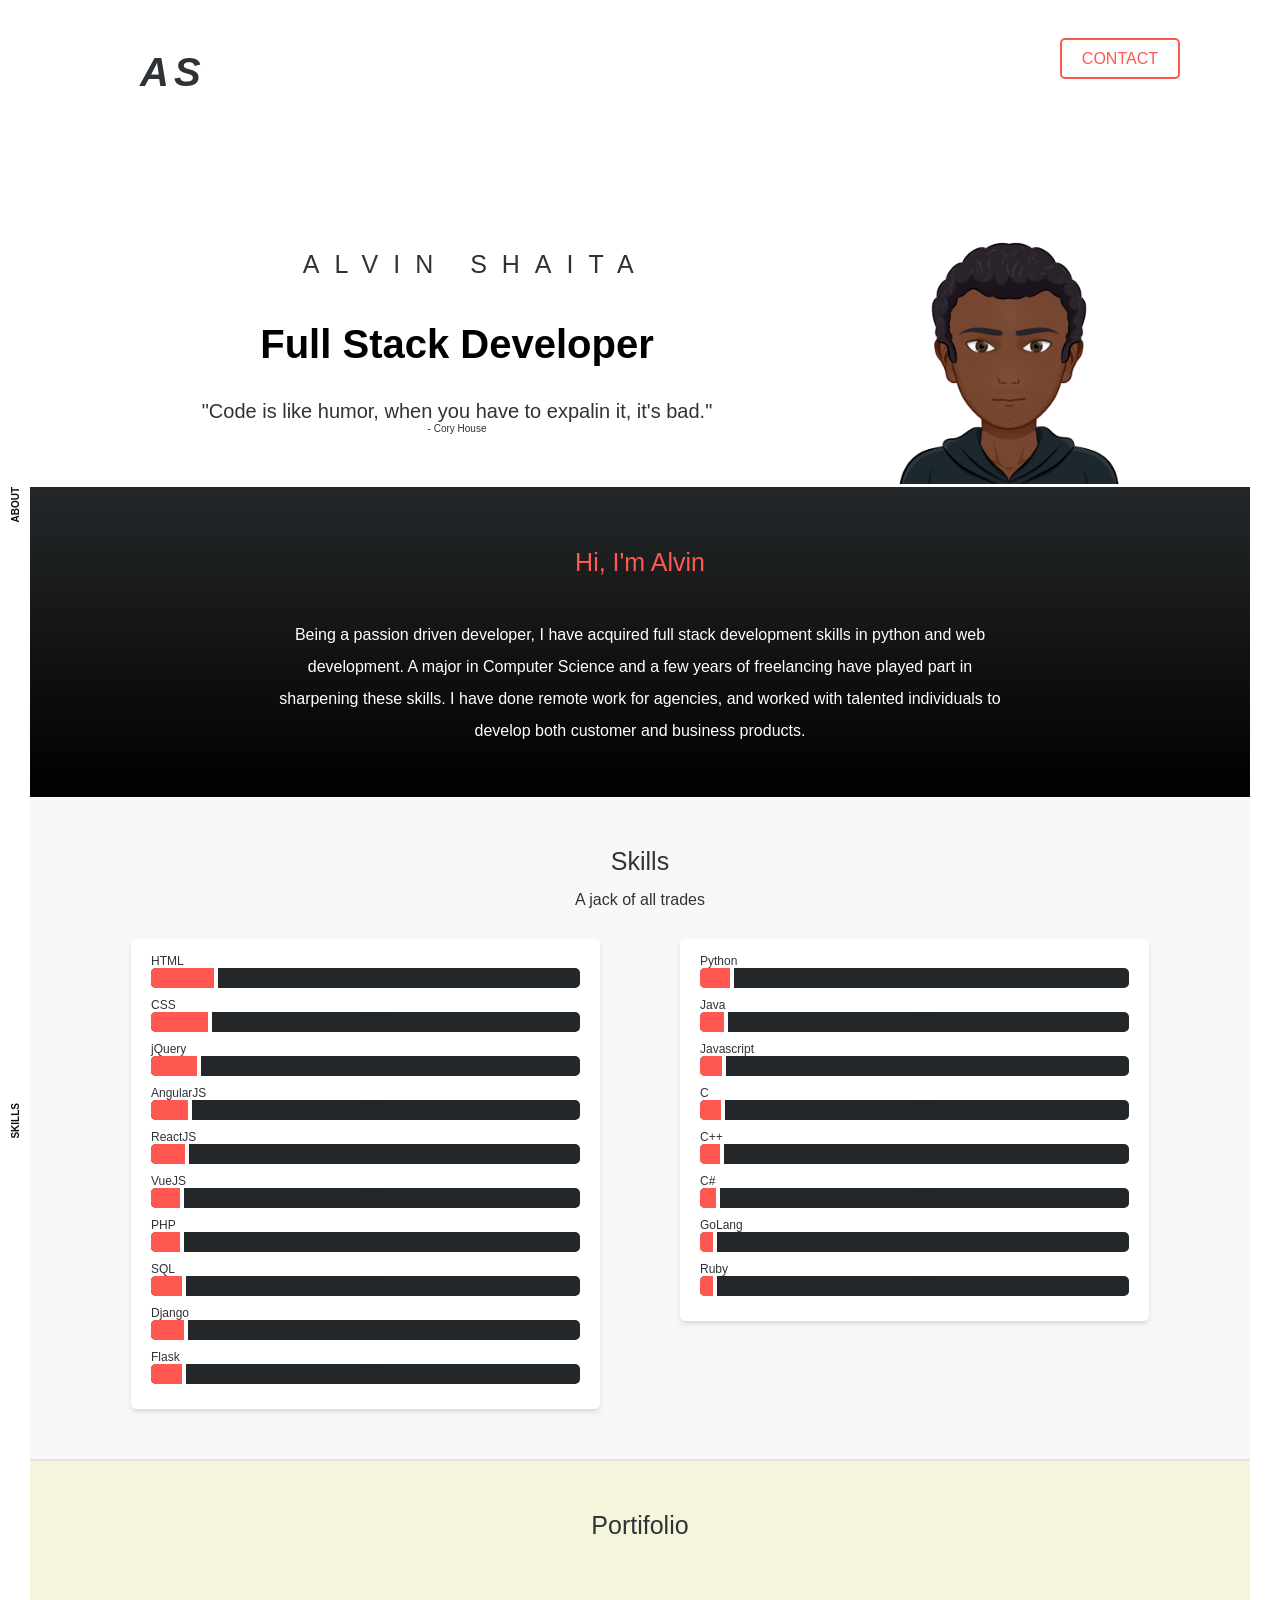
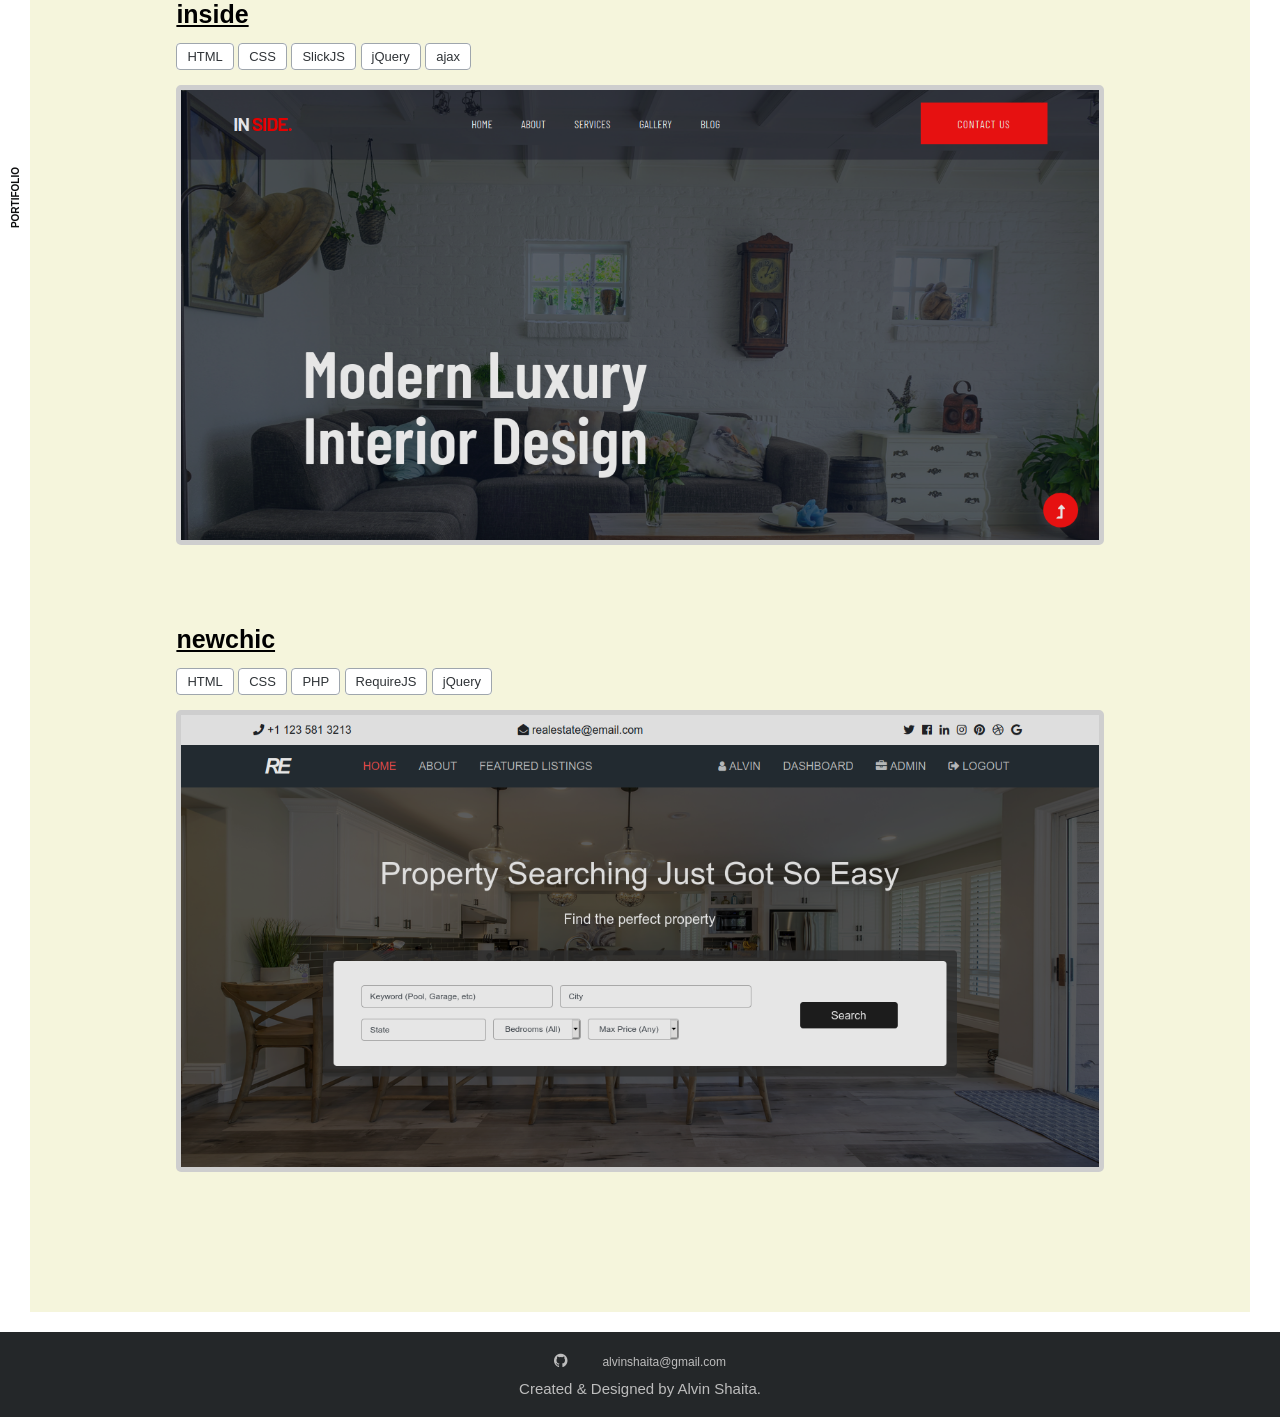
<file: one.html>
<html>
	<head>
		<link rel="stylesheet" href="css/one.css" type="text/css">
		<!-- <link rel="stylesheet" href="css/font-awesome.min.css" type="text/css"> -->
		<link rel="stylesheet" href="https://cdnjs.cloudflare.com/ajax/libs/font-awesome/4.7.0/css/font-awesome.min.css">
		<link rel="shortcut icon" href="img/favicon.ico" />
		<title>Alvin Shaita - portifolio</title>
		
		<!-- <script src="jquery-3.3.1.min.js"></script> -->
		<script src="https://ajax.googleapis.com/ajax/libs/jquery/3.5.1/jquery.min.js"></script>
	</head>
	<body>
		<div class="contact_info">
			<!-- <a>Contact</a> -->
			<!-- <br> -->

			<div class="contact_info_data">
				<div class="all_contact_close">
					<img class="contact_close" src="img/close.png">
				</div>
				<!-- <a>Find me</a> -->
				<div class="conts">
					<div class="cont phone">
						<a class="mycontact_title phone">Phone:</a>
						<a class="mycontact_data phone">+254703205259</a>
					</div>
					<div class="cont email">
						<a class="mycontact_title email">Email:</a>
						<a class="mycontact_data email" target="_blank" href="mailto:alvinshaita@gmail.com">alvinshaita@gmail.com</a>
					</div>
					<div class="cont github">
						<a class="mycontact_title github">Github:</a>
						<a class="mycontact_data github" target="_blank" href="http://github.com/alvinshaita">github.com/alvinshaita</a>
					</div>
				</div>
			</div>

		</div>
		<header>
			
			<!-- <img class="avatar" src="avatar1.png"> -->
			<!-- <a>ALVIN ROMBORA</a> -->
		</header>
		<section class="main_stuff">
			<div class="top">
				<div class="name">
					<a class="my_name">Alvin Shaita</a>
					<a class="my_logo">AS</a>
				</div>
				<div class="contact">
					<a class="my_contact">CONTACT</a>
<!-- 
					<div class="contact_info">
						<a>Contact</a>

					</div>
 -->

				</div>
			</div>

			<div class="below_top">
				<!-- <h1>Full Stack Developer</h1> -->
				<div class="title_stuff">
					
					<div class="my_title">
						<!-- <a class="title">Front-end & Back-end Developer</a> -->
						<a class="title">Full Stack Developer</a>

						<!-- <h1 class="title">Front-end & Back-end Developer</h1> -->
					</div>
					<div class="quote_stuff">
						<a class="quote">"Code is like humor, when you have to expalin it, it's bad."</a>
						<a class="quotee">- Cory House</a>
					</div>
				</div>
				<!-- <img class="arrow_btn" src="arrow.png"> -->
				<div class="my_avatar">
					<img class="avatar" src="img/avatar1.png">
				</div>



			</div>
			
			<a class="margin_side the_about">ABOUT</a>

			<div id="intro" class="intro">
				<a class="intro_hi">Hi, I'm Alvin</a>
				<br>
				<br>
				<!-- <a class="margin_side the_about">ABOUT</a> -->
				<div class="me_intro">
					
					<a>Being a passion driven developer, I have acquired full stack development skills in python and web development. A major in Computer Science and a few years of freelancing have played part in sharpening these skills. I have done remote work for agencies, and worked with talented individuals to develop both customer and business products.
					</a>
				</div>
			</div>
			<div class="main">
				<div class="all_skills">
					<a class="margin_side the_skills">SKILLS</a>
					<a class="subtitle">Skills</a>
					<div class="subtitle_info">
						<a>A jack of all trades</a>
					</div>
					<div class="skills">
						<div class="skills_outer webdev">
							<div class="skills_inner webdev">
								<!-- <a>Web Development</a> -->

								<div class="skill 1">
									<a>HTML</a>
									<div class="skill_level 1">
										<div class="skill_percentage">
											<a class="skill_percent"></a>
										</div>
										<div class="skill_level_inner" value="90%"></div>
									</div>
								</div>
								<div class="skill 2">
									<a>CSS</a>
									<div class="skill_level 2">
										<div class="skill_percentage">
											<a class="skill_percent"></a>
										</div>
										<div class="skill_level_inner" value="90%"></div>
									</div>
								</div>
								<div class="skill 3">
									<a>jQuery</a>
									<div class="skill_level 3">
										<div class="skill_percentage">
											<a class="skill_percent"></a>
										</div>
										<div class="skill_level_inner" value="80%"></div>
									</div>
								</div>
								<div class="skill 4">
									<a>AngularJS</a>
									<div class="skill_level 4">
										<div class="skill_percentage">
											<a class="skill_percent"></a>
										</div>
										<div class="skill_level_inner" value="70%"></div>
									</div>
								</div>
								<div class="skill 5">
									<a>ReactJS</a>
									<div class="skill_level 5">
										<div class="skill_percentage">
											<a class="skill_percent"></a>
										</div>
										<div class="skill_level_inner" value="70%"></div>
									</div>
								</div>
								<div class="skill 6">
									<a>VueJS</a>
									<div class="skill_level 6">
										<div class="skill_percentage">
											<a class="skill_percent"></a>
										</div>
										<div class="skill_level_inner" value="65%"></div>
									</div>
								</div>
								<div class="skill 7">
									<a>PHP</a>
									<div class="skill_level 7">
										<div class="skill_percentage">
											<a class="skill_percent"></a>
										</div>
										<div class="skill_level_inner" value="70%"></div>
									</div>
								</div>
								<div class="skill 8">
									<a>SQL</a>
									<div class="skill_level 8">
										<div class="skill_percentage">
											<a class="skill_percent"></a>
										</div>
										<div class="skill_level_inner" value="80%"></div>
									</div>
								</div>
								<div class="skill 9">
									<a>Django</a>
									<div class="skill_level 9">
										<div class="skill_percentage">
											<a class="skill_percent"></a>
										</div>
										<div class="skill_level_inner" value="90%"></div>
									</div>
								</div>
								<div class="skill 10">
									<a>Flask</a>
									<div class="skill_level 10">
										<div class="skill_percentage">
											<a class="skill_percent"></a>
										</div>
										<div class="skill_level_inner" value="90%"></div>
									</div>
								</div>
							</div>
						</div>


						<div class="skills_outer proglang">
							<div class="skills_inner proglang">
								<!-- <a>Programming languages</a> -->
								<div class="skill 1">
									<a>Python</a>
									<div class="skill_level 1">
										<div class="skill_percentage">
											<a class="skill_percent"></a>
										</div>
										<div class="skill_level_inner" value="95%"></div>
									</div>
								</div>
								<div class="skill 2">
									<a>Java</a>
									<div class="skill_level 2">
										<div class="skill_percentage">
											<a class="skill_percent"></a>
										</div>
										<div class="skill_level_inner" value="80%"></div>
									</div>
								</div>
								<div class="skill 3">
									<a>Javascript</a>
									<div class="skill_level 3">
										<div class="skill_percentage">
											<a class="skill_percent"></a>
										</div>
										<div class="skill_level_inner" value="80%"></div>
									</div>
								</div>
								<div class="skill 4">
									<a>C</a>
									<div class="skill_level 4">
										<div class="skill_percentage">
											<a class="skill_percent"></a>
										</div>
										<div class="skill_level_inner" value="80%"></div>
									</div>
								</div>
								<div class="skill 5">
									<a>C++</a>
									<div class="skill_level 5">
										<div class="skill_percentage">
											<a class="skill_percent"></a>
										</div>
										<div class="skill_level_inner" value="80%"></div>
									</div>
								</div>
								<div class="skill 6">
									<a>C#</a>
									<div class="skill_level 6">
										<div class="skill_percentage">
											<a class="skill_percent"></a>
										</div>
										<div class="skill_level_inner" value="70%"></div>
									</div>
								</div>
								<div class="skill 7">
									<a>GoLang</a>
									<div class="skill_level 7">
										<div class="skill_percentage">
											<a class="skill_percent"></a>
										</div>
										<div class="skill_level_inner" value="60%"></div>
									</div>
								</div>
								<div class="skill 8">
									<a>Ruby</a>
									<div class="skill_level 8">
										<div class="skill_percentage">
											<a class="skill_percent"></a>
										</div>
										<div class="skill_level_inner" value="60%"></div>
									</div>
								</div>
							</div>
						</div>
						<!-- <a class="margin_side the_skills">SKILLS</a> -->
					</div>
					<!-- <div class="skill 1"> -->
					<!-- <a class="margin_side the_skills">SKILLS</a> -->
				</div>
				<div class="all_portifolio">
					<a class="margin_side the_portifolio">PORTIFOLIO</a>
					<a class="subtitle">Portifolio</a>
					<div class="portifolio">
						<div class="projects">
							<!-- <div class="project 1">
								<img class="project_img" src="art3.jpg">
							</div>
							<div class="project 2">
								<img class="project_img" src="art3.jpg">
							</div>
							<div class="project 3">
								<img class="project_img" src="art3.jpg">
							</div>
							<div class="project 4">
								<img class="project_img" src="art3.jpg">
							</div>
							<div class="project 5">
								<img class="project_img" src="art3.jpg">
							</div>
							<div class="project 6">
								<img class="project_img" src="art3.jpg">
							</div>
							<div class="project 7">
								<img class="project_img" src="art3.jpg">
							</div> -->

							<!-- <a class="margin_side the_portifolio">PORTIFOLIO</a> -->

							<div class="project_main">
								<a target="_blank" href="https://alvinshaita.github.io/inside/" class="project_title">inside</a>
								<br>
								<br>
								<!-- <div class="project 1"> -->
									<!-- <a href="https://newchic.com"> -->
									<a class="project_tag">HTML</a>
									<a class="project_tag">CSS</a>
									<a class="project_tag">SlickJS</a>
									<a class="project_tag">jQuery</a>
									<a class="project_tag">ajax</a>
									<div class="project_image">
										<a target="_blank" href="https://alvinshaita.github.io/inside/">
											<img class="project_img" src="img/portifolio/2.png">

										</a>
									</div>
								<!-- </div> -->
								<!-- <div class="project_details">
									<a>Inside</a>
									<li>HTML</li>	
									<li>CSS</li>
									<li>Javascript</li>
									<li>Javascript</li>
								</div> -->
								<!-- Inside	 -->

							</div>

							<!-- <a class="margin_side the_portifolio">PORTIFOLIO</a> -->

							<div class="project_main">
								<a target="_blank" href="https://newchic.com" class="project_title">newchic</a>
								<br>
								<br>
								<!-- <div class="project 2"> -->
									<a class="project_tag">HTML</a>
									<a class="project_tag">CSS</a>
									<a class="project_tag">PHP</a>
									<a class="project_tag">RequireJS</a>
									<a class="project_tag">jQuery</a>
									<div class="project_image">
										<a target="_blank" href="https://newchic.com">
											<img class="project_img" src="img/portifolio/1.png">
										</a>
									</div>
								<!-- </div> -->
							<!-- 	<div class="project_details">
									<a>Newchic</a>
									<li>HTML</li>	
									<li>CSS</li>
									<li>Javascript</li>
									<li>Javascript</li>
								</div> -->

							</div>
							<!-- <a class="margin_side the_portifolio">PORTIFOLIO</a> -->

							
						</div>
						<!-- <a class="margin_side the_portifolio">PORTIFOLIO</a> -->
					</div>
					<!-- <a class="margin_side the_portifolio">PORTIFOLIO</a> -->
				</div>
				<!-- <a class="margin_side the_portifolio">PORTIFOLIO</a> -->
				<!-- <a class="margin_side the_portifolio">PORTIFOLIO</a> -->
			</div>

			<div class="goup">
				<img class="goup_img" src="img/arrow_up.png">
			</div>
		</section>
	</body>
	<!-- <a>Copyright 2020 ALVIN SHAITA</a> -->
	<footer>
		<div class="credits">
			<div class="credits_email">
				<a class="fa fa-github" target="_blank" href="https://github.com/alvinshaita"></a>

				<!-- <a class="credit_email">github.com/alvinshaita</a> -->
				<!-- <br> -->
				<a class="credit_email" target="_blank" href="mailto:alvinshaita@gmail.com">alvinshaita@gmail.com</a>
			</div>
			<a class="credit">Created & Designed by Alvin Shaita.</a>
		</div>
		<!-- <a class="clicc">click</a> -->
	</footer>
	<script src="js/one.js"></script>
</html>
</file>
<file: css/one.css>
html{
	/*font-family: "Helvetica Neue", Helvetica, Arial, sans-serif;*/
	font-family: "europa", sans-serif;
	/*color: #141c3a;*/
	color: #2f3337;
	padding-left: 30px;
	padding-right: 30px;
}

body{
	margin: 0;
}


/*.title{*/
h1{

}


.my_title{
	margin-bottom: 33px;
}

.title{
	color: black;
	/*color: #141c3a;*/
	/*color: #242729;*/
	/*color: #2f3337;*/
	font-weight: 800;
	font-size: 40px;
	/*font-family: "eurostile", sans-serif;*/
}

.main_stuff{
	text-align: center;
	margin-top: 50px;
}

.avatar{
	height: 250px;
	/*border-radius: 100%;*/
	/*background-color: teal;*/
}

.my_avatar{
	margin-top: 79px;
	margin-bottom: 3px;
	/*margin-left: 70px;*/
	/*float: left;*/
	/*position: absolute;*/
}

.intro{
	/*margin-top: 100px;*/
	text-align: center;
	/*color: black;*/
	/*color: #0c0d0e;*/
	/*color: #9fa6ad;*/
	color: white;
	/*background-color: #ff1a1a;*/
	font-weight: 100;
	/*background: linear-gradient( rgba(0, 0, 0, 0.7), rgba(0, 0, 0, 0.7) ), url('grunge1.jpg');*/
	
	/*background: linear-gradient( rgba(, 0, 0, 0), rgba(0, 0, 0, 0) ), url('grunge1.jpg');*/



	/*background: linear-gradient( rgba(0, 0, 0, 1), rgba(0, 0, 0, 0.5),rgba(0, 0, 0, 1) );*/
	background: linear-gradient( rgba(0, 0, 0, 0), rgba(0, 0, 0, 1) );

	/*background-color: #ff5851;*/
	/*background-color: red;*/
	/*background-color: #1c1b20;*/
	background-color: #242729;
	
	/*background-color: #ff5851;*/
	
	/*height: 300px;*/
	padding-top: 50px;
	padding-bottom: 50px;

	line-height: 2;
}

.intro_hi{
	font-size: 25px;
	/*color: red;*/
	color: #ff5851;

	/*font-weight: 500;*/
}

.skills{
	/*display: inline-flex;*/
}


.me_intro{
	/*padding-left: 300px;*/
	/*padding-right: 300px;*/
	padding-left: 20%;
	padding-right: 20%;
}


.name{
	float: left;
	/*text-align: left;*/
	/*font-size: 25px;*/
	margin-left: 70px;
	letter-spacing: 5px;
	/*padding: none;*/
}

.my_name{
	text-transform: uppercase;
	font-size: 20px;
	position: absolute;
}

.contact{
	float: right;
	margin-right: 70px;
	/*text-align: right;*/
}

.top{
	height: 50px;
	/*margin-bottom: 100px;*/
	/*display: flex;*/
}

.below_top{
	margin-top: 100px;
	/*position: ;*/
}

.quote{
	font-weight: 100px;
	display: block;
}

.quotee{
	font-size: 10px;
	/*margin-top: 50px;*/
	/*float: right;*/
}

.quote_stuff{
	display: content;
	font-weight: 300;
	font-size: 20px;
	/*font-size: 1.5rem;*/
}

.me{
	height: 100px;
	border-radius: 100%;
}
/*
.my_contact{
	transition: .4s;
	text-decoration: none;
	outline: none;
	color: #ff5851;
	padding-top: 10px;
	padding-bottom: 10px;
	padding-left: 20px;
	padding-right: 20px;
	border-radius: 5px;
	border: 2px solid #ff5851;
}

.my_contact:hover{
	transition: .4s;
	cursor: pointer;
	color: white;
	background-color: #ff5851;
}
*/
.my_contact{
	transition: .2s;
	text-decoration: none;
	outline: none;
	color: #ff5851;
	padding-top: 10px;
	padding-bottom: 10px;
	padding-left: 20px;
	padding-right: 20px;
	border-radius: 5px;
	border: 2px solid #ff5851;
}

.my_contact:hover{
	transition: .2s;
	cursor: pointer;
	/*color: white;*/
	/*color: black;*/
	color: #2f3337;
	/*background-color: #ff5851;*/
	border: 2px solid #2f3337;
	/*border: 2px solid red;*/
}



.my_logo{
	font-size: 40px;
	font-style: italic;
	font-weight: 800;
	/*font-synthesis: */
	/*display: none;*/
	opacity: 0;
	cursor: pointer;
}






.title_stuff{
	/*background-color: green;*/
	width: 60%;
	/*margin-left: 20%;*/
	/*margin-right: 20%;*/
	display: inline-block;
	/*position: absolute;*/
	mix-blend-mode: difference;
}
.my_avatar{
	/*background-color: blue;*/
	/*display: inline-block;*/
	margin-left: 40%;
    margin-right: 40%;
}
.my_title{
	/*display: inline-block;*/
}
.quote_stuff{
	/*display: inline-block;*/
}







.skills{
	display: flex;
	padding-top: 30px;
}


.all_skills{
	padding-top: 50px;
	padding-left: 5%;
	padding-right: 5%;
	padding-bottom: 50px;
	background-color: #f8f8f8;
	/*background-color: #fdf3f4;*/
	/*float: right;*/
}


.main{
	/*padding-top: 50px;*/
	/*background-color: #f8f8f8;*/
}

.subtitle{
	font-size: 25px;
}

.subtitle_info{
	margin-top: 15px;
}

.skill{
	padding-top: 5px;
	padding-bottom: 5px;
}

.skill_level{
	/*background:    -moz-linear-gradient(left, #efe3af 50%, #ffffff 50%);*/
	/*background-color: #0c0d0e;*/
	/*background-color: #2f3337;*/
	background-color: #242729;
	border-radius: 5px;
	/*width: 400px;*/
	width: 100%;
	height: 20px;
	display: block;
}

.skill_level_inner{
	/*transition: 2s;*/
	border-radius: 5px 0px 0px 5px;
	border-right: 4px solid white;
	background-color: #ff5851;
	width: 0px;
	height: 20px;
	display: block;
}

.skills_outer{
	width: 50%;
	text-align: left;
}

.skills_inner{
	/*width: 100%;*/
	padding-top: 10px;
	padding-bottom: 20px;
	padding-left: 20px;
	padding-right: 20px;
	margin-left: 40px;
	margin-right: 40px;
	/*border: 1px solid #0c0d0e;*/
	/*border: 1px solid #e5e5e5;*/
	border-radius: 5px;
	background-color: #fff;
	box-shadow: 0 4px 6px -1px rgba(0, 0, 0, 0.1), 0 2px 4px -1px rgba(0, 0, 0, 0.06);
	/*box-shadow: 0 4px 6px -1px rgba(0, 0, 0, 0.06), 0 2px 4px -1px rgba(0, 0, 0, 0.06);*/

	/*background-color: whitesmoke;*/

}

.skill_percentage{
	/*display: block;*/
	/*position: absolute;*/
	text-align: center;
	/*float: right;*/
	/*width: 50%;*/
}

.skill .skill_percent{
	position: absolute;
	font-size: 13px;
	color: #242729;
}
.skill a{
	font-size: 12px;
}



.margin_side{
	position: absolute;
	left: 10px;
	/*bottom: 0px;*/
	font-size: 10px;
	/*text-orientation: sideways-left;*/
	
	/*writing-mode: sideways-lr;*/
	/*writing-mode: tb-;*/
	    writing-mode:tb-rl;

    /*-webkit-transform:rotate(270deg);*/
    /*-moz-transform:rotate(270deg);*/
    /*-o-transform: rotate(270deg);*/
    /*-ms-transform:rotate(270deg);*/
    transform: rotate(180deg);


	/*margin-right: 5px;*/
	/*float: left;*/
	font-weight: 600;
	color: #0c0d0e;
}

.margin_side.the_skills{
	/*margin-top: 200px;*/
	margin-top: 20%;

}

.margin_side.the_portifolio{
	margin-top: 20%;
}

.all_portifolio{
	/*height: 400px;*/
	background-color: beige;
	border-top: 2px solid #e5e5e5;
	/*border-bottom: 2px solid black;*/
	padding-top: 50px;
	margin-bottom: 20px;
}

/*.arrow_btn{
	height: 40px;
	position: absolute;
	left: 50px;
	bottom: 60px;
}*/

.arrow_btn{
	height: 40px;
	position: absolute;
	left: 50px;
	/*margin-top: 90%;*/
	bottom: 60px;
}

.contact_info{
	display: none;
	position: absolute;
	background-color: #fff;
	/*background-color: #ff5851;*/
	/*opacity: 1;*/
	/*border-radius: 5px;*/
	/*border: 1px solid #ff5851;*/
	/*height: 50px;*/
	width: 500px;
	left: 30%;

	padding-left: 20px;
	padding-right: 20px;
	padding-top: 10px;
	/*padding-bottom: 15px;*/
	/*padding-bottom: 55px;*/
	/*padding-bottom: 25px;*/
	padding-bottom: 35px;

	/*text-align: center;*/
	border-radius: 5px;
	/*border: 2px solid #e5e5e5;*/
	border: 1px solid #3c4146;

}

.contact_info_data{

	/*padding-left: 50px;*/
	/*padding-right: 50px;*/
}

.all_contact_close{
	text-align: right;
}

.contact_close{
	height: 30px;
	/*float: right;*/
	/*right: 0;*/
	/*text-align: right;*/
	/*position: absolute;*/
}

.contact_close:hover{
	cursor: pointer;
	transition: .8s;
	transform: rotate(180deg);
	/*transform: rotate(120deg);*/
}

.cont{
	margin-top: 10px;
	margin-bottom: 10px;
	/*text-decoration: none;*/
}

.conts{
	/*margin-top: 10px;*/
	margin-top: 20px;
	/*margin-left: 100px;*/
	margin-left: 50px;
	margin-bottom: 20px;
}

.mycontact_title{
	font-size: 17px;
	width: 100px;
}

.mycontact_data{
	text-decoration: none;
	font-size: 17px;
	color: black;
	/*font-size: 1rem;*/
	font-weight: 800;

	position: absolute;
	left: 30%;
}
/*body{*/
	/*background-color: green;*/
/*}*/


.portifolio{
	text-align: left;
	/*padding-left: 150px;*/
	/*padding-right: 150px;*/
	padding-left: 12%;
	padding-right: 12%;
	/*display: block;*/
	/*margin-right: 50px;*/

	padding-bottom: 100px;
}

.project_main{
	width: 100%;
	padding-top: 40px;
	padding-bottom: 40px;

}

.project_img{
	width: 100%;
	/*padding-top: 20px;*/
	/*outline: none;*/
}

.project_image{
	/*display: flex;*/
	display: inline-flex;
	transition: .4s;
	margin-top: 20px;
	/*border: 5px solid #ff5851;*/
	border: 5px solid #e5e5e5;
	/*border: 5px solid #d6d9dc;*/

	border-radius: 5px;
	filter: brightness(90%);

	/*outline: none;*/
}

.project_image a{
	outline: none;
}

/*.project_image:hover{
	border: 5px solid #ff5851;
	transition: .4s;
	filter: brightness(100%);
}
*/
.project_tag{
	/*background-color: grey;*/
	background-color: white;

	font-size: 13px;
	padding-top: 5px;
	padding-bottom: 5px;
	padding-left: 10px;
	padding-right: 10px;

	border-radius: 4px;
	border: 1px solid #9fa6ad;
}



.source_code{
	/*background-color: white;*/



	/*background-color: #e5e5e5;*/
	/*color: #2f3337;*/




	background-color: #242729;
	/*color: white;*/
	color: #e5e5e5;


	border: 1px solid #9fa6ad;
	/*border: 1px solid #242729;*/




	/*position: absolute;*/
	right: 200px;

	font-size: 14px;
	padding-top: 12px;
	padding-bottom: 12px;
	padding-left: 15px;
	padding-right: 15px;

	float: right;

	text-decoration: none;

	border-radius: 4px;
	transition: .3s;

}


.source_code:hover{
	cursor: pointer;
	/*transition: .4s;*/

	/*color: #ff5851;*/
	/*transition: .4s;*/
	/*border: 1px solid #ff5851;*/
	/*background-color: #e5e5e5;*/

	/*background-color: #ff5851;*/
	background-color: #e5e5e5;

	color: #242729;
	/*color: #fff;*/
}

.projects{
	margin-top: 20px;
}

.project{
	margin-top: 20px;
}

.project_title{
	font-size: 25px;
	font-weight: 900;
	text-decoration: underline;
	color: black;
	transition: .4s;
	/*margin-bottom: 50px;*/
}






/*.project_tag{
		background-color: red;
	}*/
/*.project_title:hover
{

	transition: .4s;
	color: #ff5851;
}*/


footer{
	/*height: 100px;*/
	background-color: #242729;
	position: absolute;
	width: 100%;
	overflow: none;
	left: 0px;
}


	/*border-top: 1px solid black;*/
/*footer{

	text-align: center;
	font-size: 15px;
}*/

.credits{
	margin-top: 20px;
	margin-bottom: 20px;
	/*color: #fff;*/
	text-align: center;
	color: #bdbdbd;	
}

.credit{
	font-size: 15px;
	/*margin-top: 20px;*/
	/*font-weight: 900;*/
}

.credits_email{
	margin-bottom: 10px;
}

.credit_email{
	font-size: 12px;
}
/*
.clicc{
	color: red;
	cursor: pointer;
	float: right;
}
*/

/*
@media screen and (max-width: 800px) {
  .left, .main, .right {
    width: 100%;
  }
}*/


.goup_img{
	padding: 5px;
	height: 40px;
	border: 1px solid #e5e5e5;
	border-radius: 100%;
}

.goup{
	/*height: 80px;*/
	/*width: 80px;*/
	/*padding: 5px;
	height: 50px;*/
	/*width: 50px;*/
	border-radius: 100%;
	position: fixed;
	/*background: red;*/
	background: #fff;
	/*border: 1px solid grey;*/
	/*border: 1px solid #e5e5e5;*/

	bottom: 150px;
	right: 50px;
	/*z-index: 100; */
	display: none;
	opacity: 0;
	cursor: pointer;
	box-shadow: 0px 0px 5px #CCC;
	/*transition: 1s;*/
}

.goup:hover{
	transition: 1s;
	/*animation-duration: 2s;*/
	background-color: #ff5851;
}




















@media screen and (max-width: 1000px) {
  .skills_inner{
    /*width: 100%;*/
    margin-left: 0px;
    margin-right: 0px;
    padding-left: 10px;
    padding-right: 10px;
  }

  .skills{
  	display: block;
  	padding-top: 10px;
  }

  .skills_outer{
  	margin-top: 10px;
  	margin-bottom: 10px;
  	width: 100%;
  }

  .skill_level{
  	height: 15px;
  }

  .skill_level_inner{
  	height: 15px;
  	border-right: 2px solid white;
  }

  .skill_percent{
  	font-size: 10px !important;
  }

  .my_avatar{
  	margin-left: 0;
  	margin-right: 0;
  	margin-top: 20px;
  }

  .my_name{
  	margin-top: 100px;
  	position: relative;
  }

  .contact_info{
  	width: 100%;
  }

  .title_stuff{
  	width: 100%;
  }

  .name{
  	width: 100%;
  	margin-left: 0px;
  }

  .me_intro{
  	padding-left: 10px;
  	padding-right: 10px;
  	font-size: 15px;
  }

  .project_tag{
  	display: inline-block;
  	margin-top: 5px;
  	padding-top: 2px;
  	padding-bottom: 2px;
  	padding-left: 5px;
  	padding-right: 5px;
  	font-size: 12px;
  }

  .project_title{
  	font-size: 15px;
  }

  .portifolio{
  	padding-left: 5%;
  	padding-right: 5%;
  }

  .main_stuff{
  	/*text-align: left;*/
  }

  .contact{
  	/*margin-top: 30px;*/
  	float: none;
  }

  html{
  	padding-left: 0%;
  	padding-right: 0%;
  }

  .margin_side{
  	/*left: 1%;*/
  	display: none;
  }

  .my_contact{
  	position: absolute;
  	top: 10px;
  	right: 10px;
  }

  .below_top{
  	margin-top: 20px;
  }

  .top{
  	padding-top: 40px;
  }

  .contact_info{
  	/*position: relative !important;*/
  	left: 0px;
  	right: 0px;
  	width: 100%;

  	border-radius: 0px;

  	padding-top: 0px;
  	padding-bottom: 25px;
  	padding-left: 0px;
  	padding-right: 0px;
  }

  .conts{
  	margin-top: 0px;
  	margin-bottom: 0px;
  	margin-left: 15px;
  	margin-right: 15px;
  }

  .mycontact_title{
  	font-size: 12px;
  }

  .mycontact_data{
  	font-size: 12px;
  }

  .title{
  	font-size: 30px;
  }

  .quote{
  	font-size: 15px;
  }

  .avatar{
  	height: 200px;
  }

  .projects{
  	margin-top: 0px;
  }

  .intro_hi{
  	font-size: 20px;
  }

  .me_intro{
  	font-size: 12px;
  	margin-top: -20px;
  }

  .subtitle{
  	font-size: 20px;
  }

  .subtitle_info{
  	margin-top: 5px;
  }

  .subtitle_info a{
  	font-size: 12px;
  }

  .all_skills{
  	padding-top: 30px;
  }

  .all_portifolio{
  	padding-top: 30px;
  }

  .project_main{
  	padding-top: 20px;
  	padding-bottom: 20px;
  }

  .gh_pages img{
  	width: 100%;
  }

  .source_code{
  	display: inline-block;
  	margin-top: 5px;
  	padding-top: 7px;
  	padding-bottom: 7px;
  	padding-left: 10px;
  	padding-right: 10px;
  	font-size: 12px;
  }

  .portfolio_more{
  	color: red;
  }

  .more{
  	/*color: red !important;*/
  	font-size: 12px !important;
  	padding-top: 10px !important;
  	padding-bottom: 10px !important;
  }


}

























.fa{
	text-decoration: none;
	color: #bdbdbd;
	margin-right: 15px;
}

.credit_email{
	margin-left: 15px;
	text-decoration: none;
	color: #bdbdbd;
}

.gh_pages{
	/*border-radius: 100%;*/
	text-align: center;
}

.gh_pages img{
	/*margin: 5px 10px;*/

	margin: 5px 2px;

	/*margin-top: 10px;*/
	/*margin-bottom: 10px;*/

	/*padding-top: 10px;*/

	border-radius: 7px;
	/*border: 1px solid red;*/
	border: 2px solid #e5e5e5;

	transition: .4s;
}


.gh_pages img:hover{
	border: 2px solid #ff5851;
}


.more{
	/*background-color: white;*/


	/*width: 30%;*/



	/*background-color: #e5e5e5;*/
	/*color: #2f3337;*/






	background-color: #242729;
	color: #e5e5e5;
	border: 1px solid #9fa6ad;



	/*background-color: #242729;*/
	/*color: white;*/
	/*border: 1px solid #9fa6ad;*/




	/*position: absolute;*/
	/*right: 200px;*/

	font-size: 14px;
	padding-top: 12px;
	padding-bottom: 12px;
	padding-left: 15px;
	padding-right: 15px;

	/*float: right;*/
	text-align: center;

	text-decoration: none;

	border-radius: 4px;
	transition: .3s;

}


.more:hover{
	cursor: pointer;
	/*transition: .4s;*/

	/*color: #ff5851;*/
	/*transition: .4s;*/
	/*border: 1px solid #ff5851;*/
	/*background-color: #e5e5e5;*/

	/*background-color: #ff5851;*/
	background-color: #e5e5e5;

	color: #242729;

	/*color: #ff5851;*/

	/*color: #fff;*/
}

.portfolio_more{
	text-align: center;
	margin-top: 30px;
}
</file>
